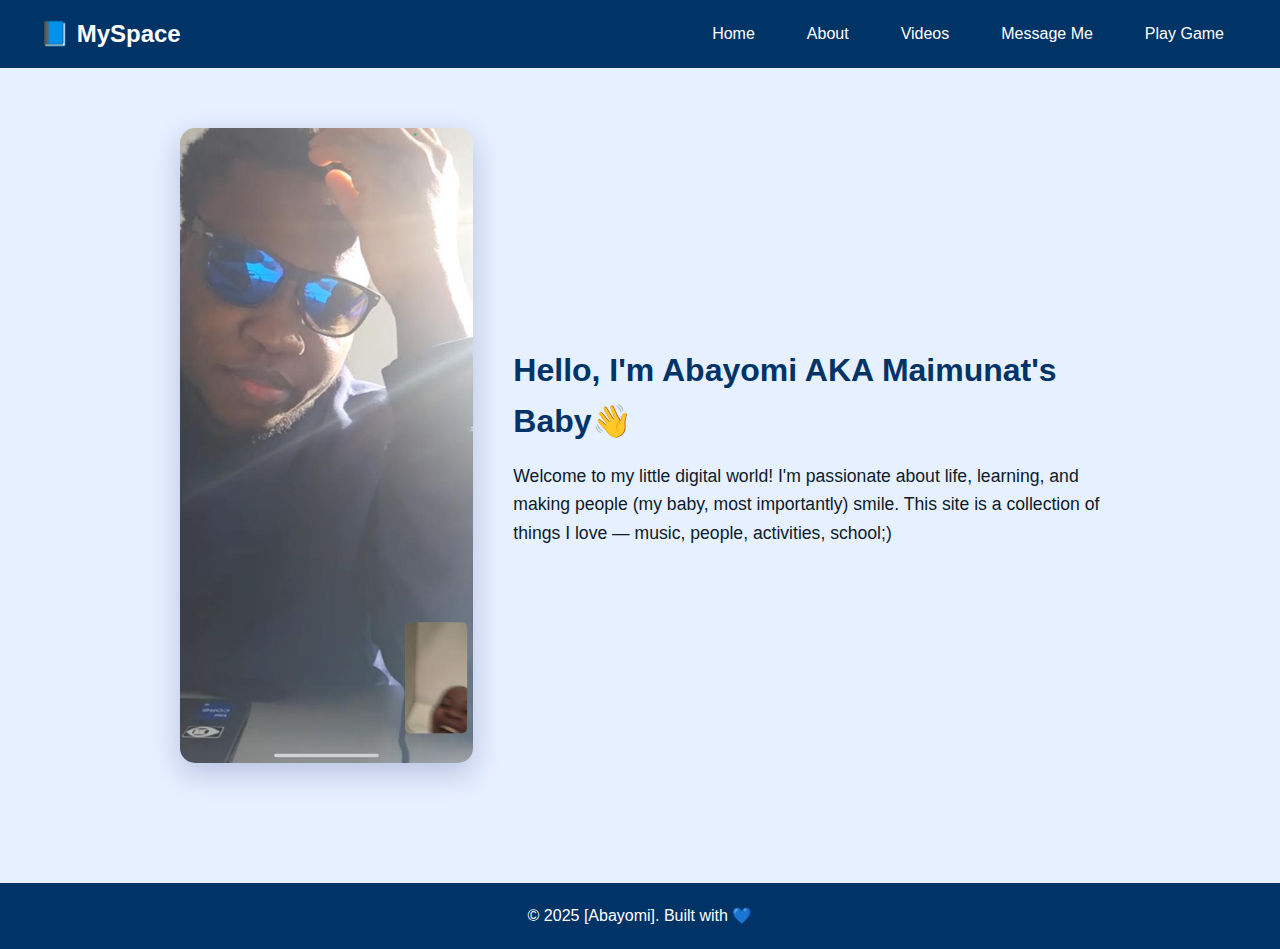
<file: MY SPACE/MYSPACE.HTML/index.html>
<!DOCTYPE html>
<html lang="en">
<head>
    <meta charset="UTF-8">
    <meta name="viewport" content="width=device-width, initial-scale=1.0">
    <title>Ayanfe</title>
    <link rel="stylesheet" href="../Myspace.css/index.css">
    <link rel="stylesheet" href="../MYSPACE.HTML/home.html">
    <link rel="stylesheet" href="../MYSPACE.HTML/video.html">
  </head>
    
  <body>
    
    <!-- Navigation -->
    <nav class="top-nav">
    <div class="nav-brand">📘 MySpace</div>
    <div class="menu-toggle">&#9776;</div>
    <ul class="nav-links">
      <li><a href="../MYSPACE.HTML/home.html" class="nav-button">Home</a></li>
      <li><a href="../MYSPACE.HTML/about.html" class="nav-button">About</a></li>
      <li><a href="../MYSPACE.HTML/video.html" class="nav-button">Videos</a></li>
      <li><a href="../MYSPACE.HTML/message_me.html" class="nav-button">Message Me</a></li>
      <li><a href="../MYSPACE.HTML/play_game.html" class="nav-button">Play Game</a></li>
    </ul>
  </nav>
  </body>
  <!-- About Section -->
  <main class="about-container">
    <div class="about-img" id="profilePic">
      <img src="../WhatsApp Image 2025-05-15 at 22.24.48_8db5b997.jpg" alt="Photo of You">
    </div>
    <div class="about-text">
      <h2>Hello, I'm Abayomi AKA Maimunat's Baby👋</h2>
      <p>
        Welcome to my little digital world! I'm passionate about life, learning, and making people (my baby, most importantly) smile.
        This site is a collection of things I love — music, people, activities, school;)
      </p>
    </div>
    <script src="../Myspace.js/index.js"></script>
    <script src="../Myspace.js/home.js"></script>
    <script src="../Myspace.js/playgame.JS"></script>
    <script src="../Myspace.js/video.js"></script>
    
  </main>
  
  <!-- Footer -->
  <footer>
      <p>&copy; 2025 [Abayomi]. Built with 💙</p>
    </footer>
</file>
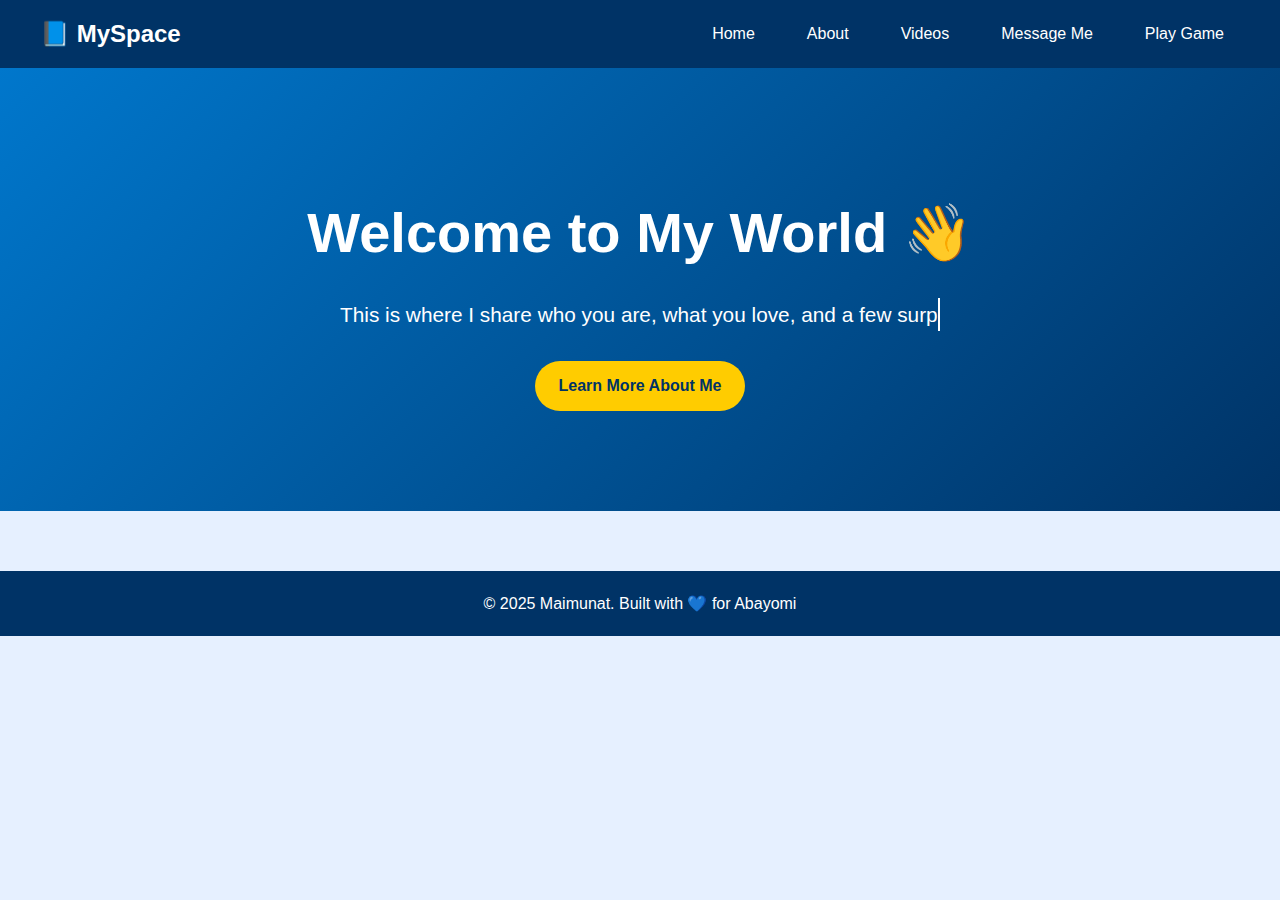
<file: MY SPACE/MYSPACE.HTML/home.html>
<!DOCTYPE html>
<html lang="en">
<head>
  <meta charset="UTF-8" />
  <meta name="viewport" content="width=device-width, initial-scale=1.0"/>
  <title>My Personal Space</title>
  <link rel="stylesheet" href="../Myspace.css/home.css" />
  <script src="../Myspace.js/home.js">

  </script>
</head>
<body>

  <!-- Navigation -->
  <nav class="top-nav">
    <div class="nav-brand">📘 MySpace</div>
    <div class="menu-toggle">&#9776;</div>
    <ul class="nav-links">
      <li><a href="index.html" class="nav-button">Home</a></li>
      <li><a href="about.html" class="nav-button">About</a></li>
      <li><a href="videos.html" class="nav-button">Videos</a></li>
      <li><a href="contact.html" class="nav-button">Message Me</a></li>
      <li><a href="game.html" class="nav-button">Play Game</a></li>
    </ul>
  </nav>

  <!-- Geometric Background Shapes -->
  <div class="shapes">
    <div class="shape triangle"></div>
    <div class="shape circle"></div>
    <div class="shape hexagon"></div>
  </div>

  <!-- Hero Section -->
  <section class="hero">
    <h1>Welcome to My World 👋</h1>
    <p class="typewriter">This is where I share who you are, what you love, and a few surprises!</p>
    <a href="../MYSPACE.HTML/about.html" class="btn">Learn More About Me</a>
  </section>

</body>
</html>

  <!-- Footer -->
  <footer>
    <p>&copy; 2025 Maimunat. Built with 💙 for Abayomi</p>
  </footer>


</body>
</html>
</file>
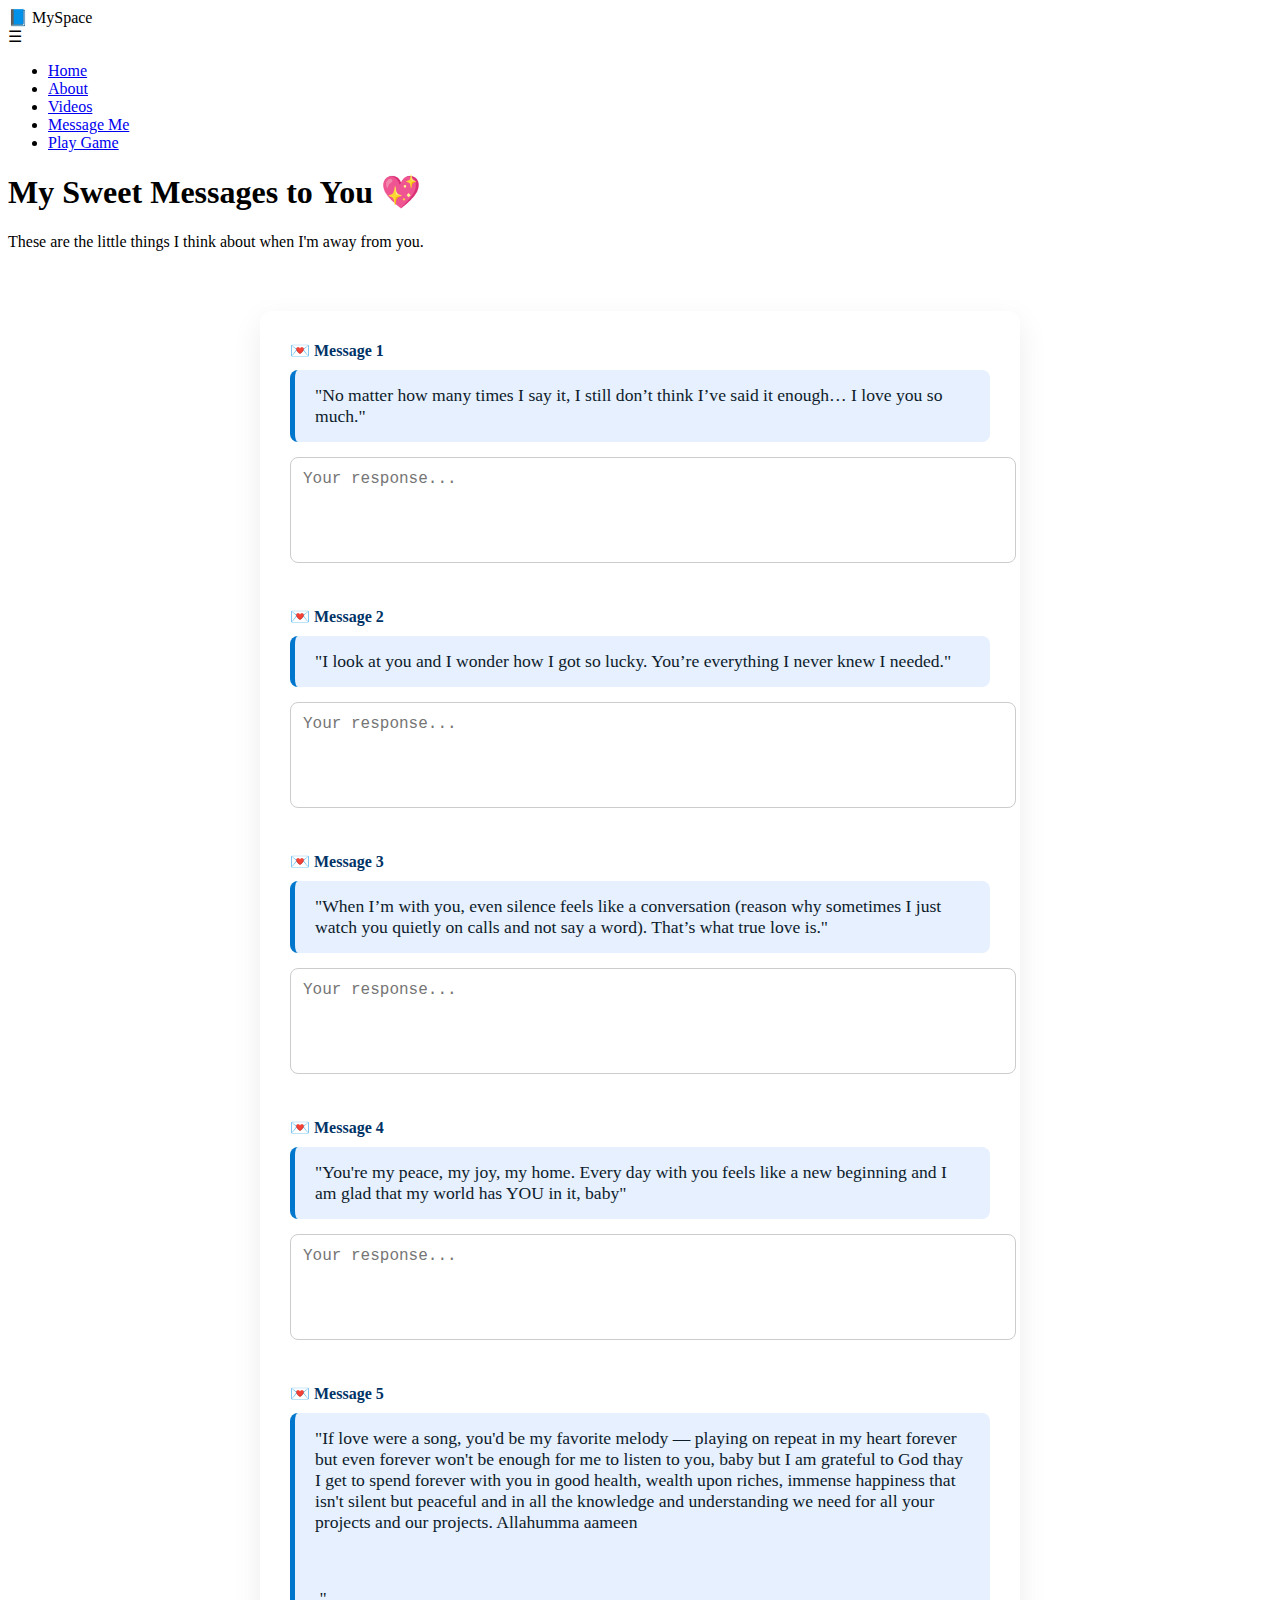
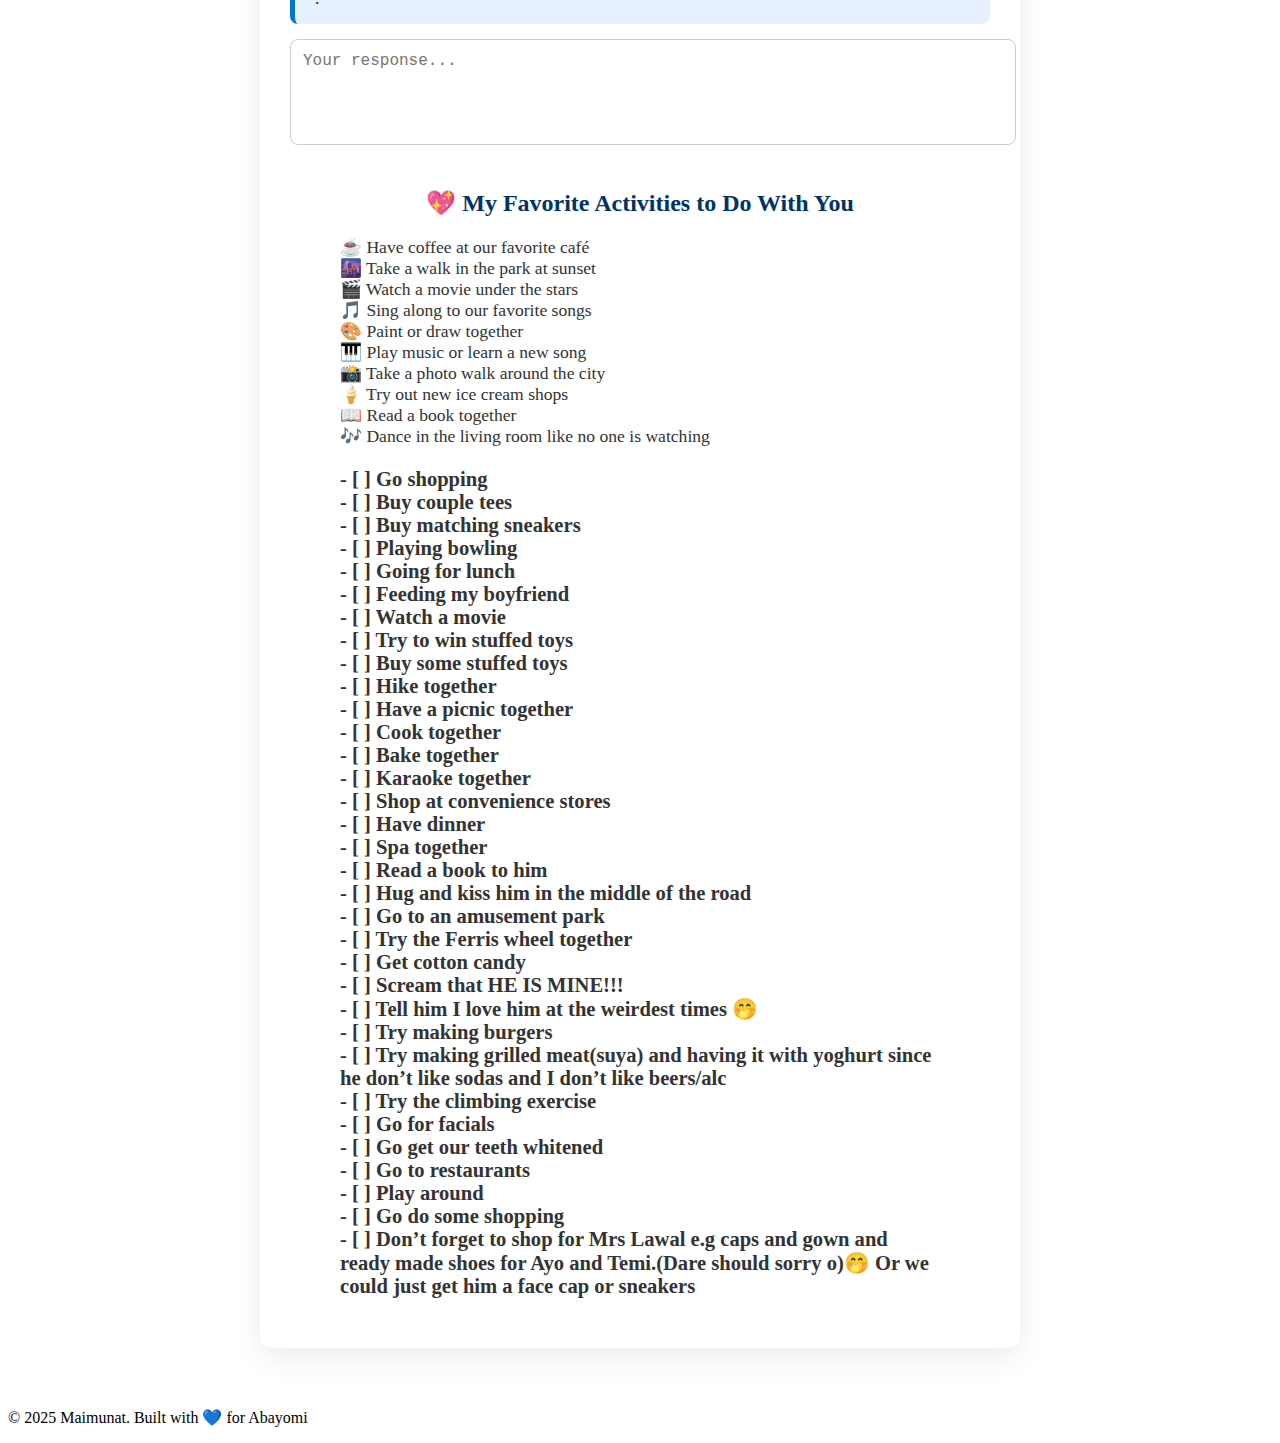
<file: MY SPACE/MYSPACE.HTML/message_me.html>
<!DOCTYPE html>
<html lang="en">
<head>
  <meta charset="UTF-8" />
  <meta name="viewport" content="width=device-width, initial-scale=1.0"/>
  <title>Message Me</title>
  <link rel="stylesheet" href="../Myspace.css/message_me.css" />
<body>

  <!-- Navigation -->
  <nav class="top-nav">
    <div class="nav-brand">📘 MySpace</div>
    <div class="menu-toggle">&#9776;</div>
    <ul class="nav-links">
      <li><a href="../index.html" class="nav-button">Home</a></li>
      <li><a href="../about.html" class="nav-button">About</a></li>
      <li><a href="../video.html" class="nav-button">Videos</a></li>
      <li><a href="#" class="nav-button active">Message Me</a></li>
      <li><a href="../play_game.html" class="nav-button">Play Game</a></li>
    </ul>
  </nav>

  <!-- Hero Section -->
  <section class="hero">
    <h1>My Sweet Messages to You 💖</h1>
    <p>These are the little things I think about when I'm away from you.</p>
  </section>

  <!-- Messages Section -->
  <main class="messages-container">
    
    <!-- Message 1 -->
    <div class="message-box">
      <span class="message-title">💌 Message 1</span>
      <div class="message-text">
        "No matter how many times I say it, I still don’t think I’ve said it enough… I love you so much."
      </div>
      <div class="message-response">
        <textarea placeholder="Your response..."></textarea>
      </div>
    </div>

    <!-- Message 2 -->
    <div class="message-box">
      <span class="message-title">💌 Message 2</span>
      <div class="message-text">
        "I look at you and I wonder how I got so lucky. You’re everything I never knew I needed."
      </div>
      <div class="message-response">
        <textarea placeholder="Your response..."></textarea>
      </div>
    </div>

    <!-- Message 3 -->
    <div class="message-box">
      <span class="message-title">💌 Message 3</span>
      <div class="message-text">
        "When I’m with you, even silence feels like a conversation (reason why sometimes I just watch you quietly on calls and not say a word). That’s what true love is."
      </div>
      <div class="message-response">
        <textarea placeholder="Your response..."></textarea>
      </div>
    </div>

    <!-- Message 4 -->
    <div class="message-box">
      <span class="message-title">💌 Message 4</span>
      <div class="message-text">
        "You're my peace, my joy, my home. Every day with you feels like a new beginning and I am glad that my world has YOU in it, baby"
      </div>
      <div class="message-response">
        <textarea placeholder="Your response..."></textarea>
      </div>
    </div>

    <!-- Message 5 -->
    <div class="message-box">
      <span class="message-title">💌 Message 5</span>
      <div class="message-text">
        "If love were a song, you'd be my favorite melody — playing on repeat in my heart forever but even forever won't be enough for me to listen to you, baby but I am grateful to God thay I get to spend forever with you in good health, wealth upon riches, immense happiness that isn't silent but peaceful and in all the knowledge and understanding we need for all your projects and our projects. Allahumma aameen <pre>
        </pre>."
      </div>
      <div class="message-response">
        <textarea placeholder="Your response..."></textarea>
      </div>
    </div>

    <!-- Favorite Activities Section -->
<div class="activities-container">
  <h2 style="color: #003366; text-align: center; margin-bottom: 20px;">💖 My Favorite Activities to Do With You</h2>
  <ul style="list-style: none; padding-left: 0; max-width: 600px; margin: auto; font-size: 1.1rem; color: #333;">
    <li>☕️ Have coffee at our favorite café</li>
    <li>🌆 Take a walk in the park at sunset</li>
    <li>🎬 Watch a movie under the stars</li>
    <li>🎵 Sing along to our favorite songs</li>
    <li>🎨 Paint or draw together</li>
    <li>🎹 Play music or learn a new song</li>
    <li>📸 Take a photo walk around the city</li>
    <li>🍦 Try out new ice cream shops</li>
    <li>📖 Read a book together</li>
    <li>🎶 Dance in the living room like no one is watching</li>
   <h3 Things I want to do with him🥹🥂 </h3>
<li>- [ ] Go shopping</li>
<li>- [ ] Buy couple tees</li>
<li>- [ ] Buy matching sneakers</li>
<li>- [ ] Playing bowling</li>
<li>- [ ] Going for lunch </li>
<li>- [ ] Feeding my boyfriend </li>
<li>- [ ] Watch a movie</li>
<li>- [ ] Try to win stuffed toys</li>
<li>- [ ] Buy some stuffed toys</li>
<li>- [ ] Hike together</li>
<li>- [ ] Have a picnic together</li>
<li>- [ ] Cook together</li>
<li>- [ ] Bake together</li>
<li>- [ ] Karaoke together</li>
<li>- [ ] Shop at convenience stores</li> 
<li>- [ ] Have dinner</li>
<li>- [ ] Spa together</li>
<li>- [ ] Read a book to him</li>
<li>- [ ] Hug and kiss him in the middle of the road</li>
<li>- [ ] Go to an amusement park</li>
<li>- [ ] Try the Ferris wheel together</li>
<li>- [ ] Get cotton candy </li>
<li>- [ ] Scream that HE IS MINE!!!</li>
<li>- [ ] Tell him I love him at the weirdest times 🤭</li>
<li>- [ ] Try making burgers</li>
<li>- [ ] Try making grilled meat(suya) and having it with yoghurt since he don’t like sodas and I don’t like beers/alc</li>
<li>- [ ] Try the climbing exercise </li>
<li>- [ ] Go for facials</li>
<li>- [ ] Go get our teeth whitened</li> 
<li>- [ ] Go to restaurants </li>
<li>- [ ] Play around</li>
<li>- [ ] Go do some shopping</li>
<li>- [ ] Don’t forget to shop for Mrs Lawal e.g caps and gown and ready made shoes for Ayo and Temi.(Dare should sorry o)🤭 Or we could just get him a face cap or sneakers</li>

  </ul>
</div>
  </main>

  <!-- Footer -->
  <footer>
    <p>&copy; 2025 Maimunat. Built with 💙 for Abayomi</p>
  </footer>

  <!-- Scripts -->
  <!-- <script src=""></script> -->

</body>
</html>
</file>
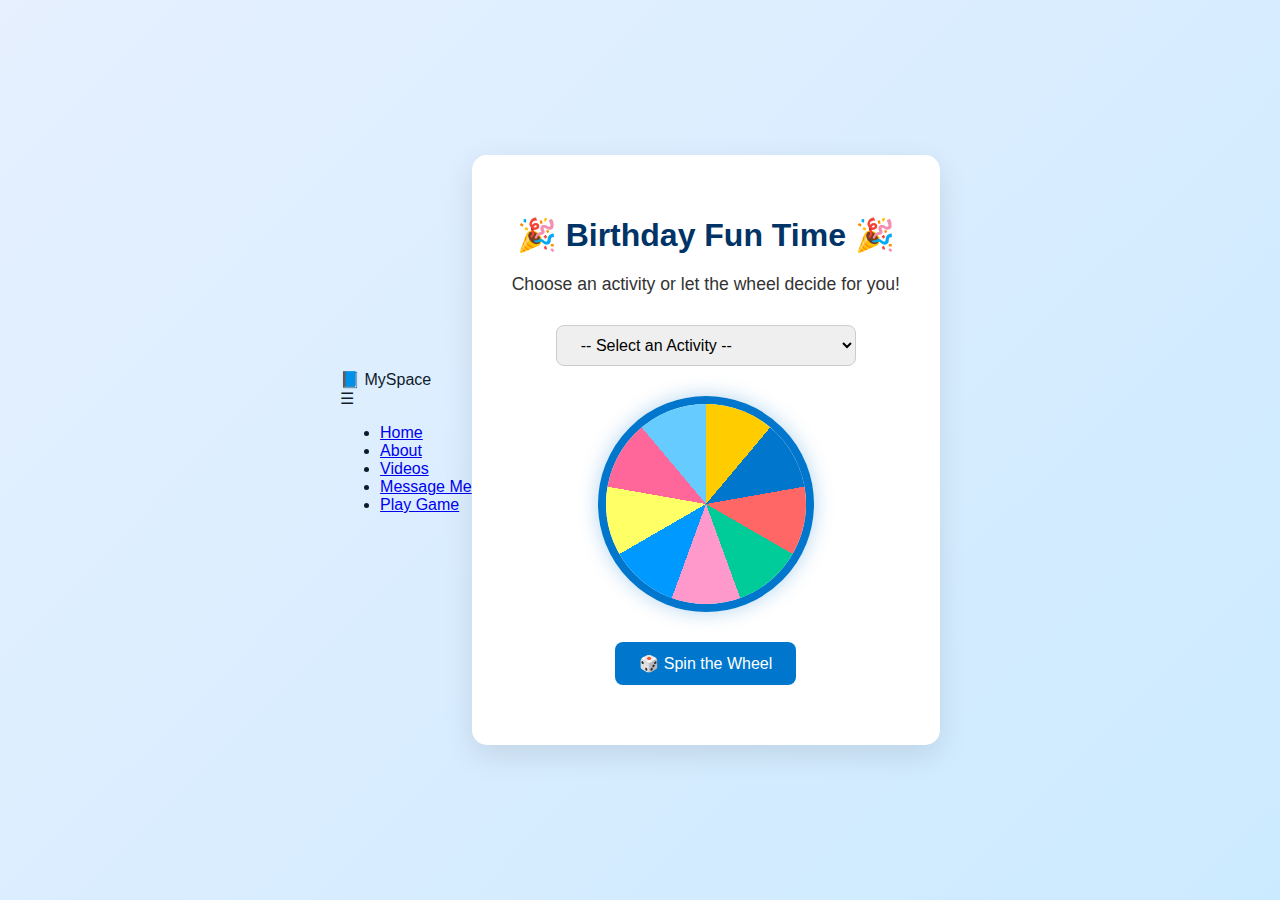
<file: MY SPACE/MYSPACE.HTML/play_game.html>
<!DOCTYPE html>
<html lang="en">
<head>
    <meta charset="UTF-8" />
    <meta name="viewport" content="width=device-width, initial-scale=1.0"/>
    <title>Play Game</title>
    <link rel="stylesheet" href="../Myspace.css/play_game.css" />
    <script src="../Myspace.js/playgame.JS"></script>
  
</head>
<body>

  <!-- Navigation -->
  <nav class="top-nav">
    <div class="nav-brand">📘 MySpace</div>
    <div class="menu-toggle">&#9776;</div>
    <ul class="nav-links">
      <li><a href="../index.html" class="nav-button">Home</a></li>
      <li><a href="../about.html" class="nav-button">About</a></li>
      <li><a href="../videos.html" class="nav-button">Videos</a></li>
      <li><a href="../contact.html" class="nav-button">Message Me</a></li>
      <li><a href="#" class="nav-button active">Play Game</a></li>
    </ul>
  </nav>

  <!-- Game Section -->
  <main class="game-container">
    <h1>🎉 Birthday Fun Time 🎉</h1>
    <p>Choose an activity or let the wheel decide for you!</p>

    <select id="activitySelect">
      <option value="">-- Select an Activity --</option>
      <option value="Watch a movie">🎬 Watch a movie</option>
      <option value="Play a game">🕹️ Play a game</option>
      <option value="Write a letter">💌 Write a letter</option>
      <option value="Take a walk">🚶 Take a walk</option>
      <option value="Listen to music">🎧 Listen to music</option>
      <option value="Cook together">🍳 Cook together</option>
      <option value="Play music">🎵 Play music</option>
      <option value="Read a book">📖 Read a book</option>
      <option value="Have a picnic">🧺 Have a picnic</option>
    </select>

    <div class="wheel-container">
      <div class="wheel" id="wheel"></div>
      <div class="pointer"></div>
    </div>

    <button onclick="spinWheel()"> 🎲 Spin the Wheel</button>

    <div class="result" id="result"></div>
  </main>


</body>
</html>
</file>
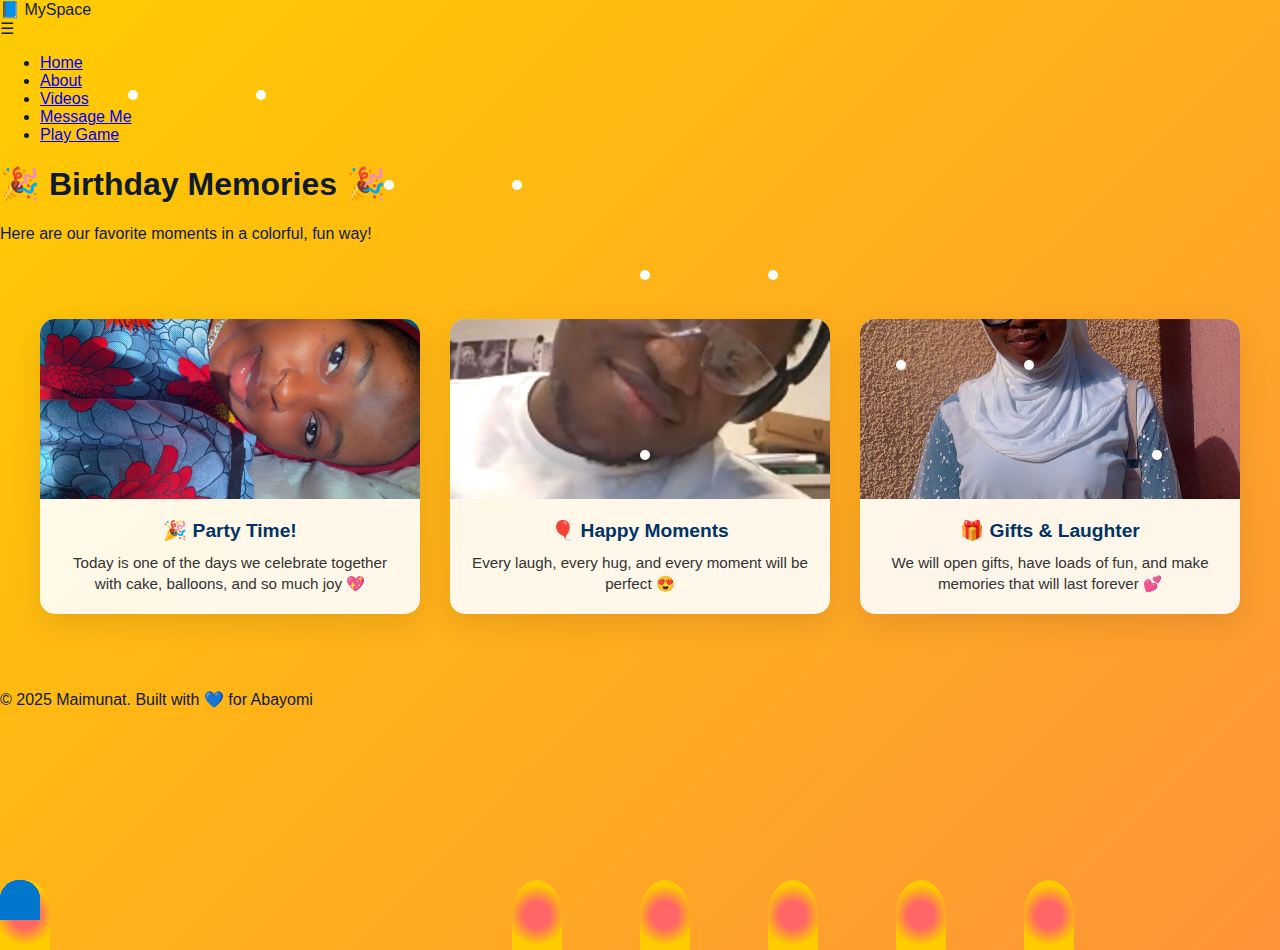
<file: MY SPACE/MYSPACE.HTML/video.html>
<!DOCTYPE html>
<html lang="en">
<head>
  <meta charset="UTF-8" />
  <meta name="viewport" content="width=device-width, initial-scale=1.0"/>
  <title>Videos</title>
  <link rel="stylesheet" href="../Myspace.css/video.css" />
  
</head>
<body>
  <!-- Navigation -->
  <nav class="top-nav">
    <div class="nav-brand">📘 MySpace</div>
    <div class="menu-toggle">&#9776;</div>
    <ul class="nav-links">
      <li><a href="../index.html" class="nav-button">Home</a></li>
      <li><a href="../about.html" class="nav-button">About</a></li>
      <li><a href="#" class="nav-button active">Videos</a></li>
      <li><a href="../contact.html" class="nav-button">Message Me</a></li>
      <li><a href="../game.html" class="nav-button">Play Game</a></li>
    </ul>
  </nav>
  
  <!-- Hero Section -->
  <section class="hero">
    <h1>🎉 Birthday Memories 🎉</h1>
    <p>Here are our favorite moments in a colorful, fun way!</p>
  </section>
  
  <!-- Video Gallery -->
  <main class="videos-container">
    
    <!-- Video Card 1 -->
    <div class="video-card">
      <div class="video-thumbnail">
        <img src="../WhatsApp Image 2025-05-15 at 23.45.55_a94a2167.jpg" alt="Birthday Photo 1" />
        <div class="overlay"><i class="fas fa-play"></i></div>
      </div>
      <div class="video-info">
        <div class="video-title">🎉 Party Time!</div>
        <div class="video-desc">Today is one of the days we celebrate together with cake, balloons, and so much joy 💖</div>
      </div>
    </div>

    <!-- Video Card 2 -->
    <div class="video-card">
      <div class="video-thumbnail">
        <img src="../WhatsApp Image 2025-05-15 at 23.45.56_a0fd2e05.jpg" alt="Birthday Photo 2" />
        <div class="overlay"><i class="fas fa-play"></i></div>
      </div>
      <div class="video-info">
        <div class="video-title">🎈 Happy Moments</div>
        <div class="video-desc">Every laugh, every hug, and every moment will be perfect 😍</div>
      </div>
    </div>

    <!-- Video Card 3 -->
    <div class="video-card">
      <div class="video-thumbnail">
        <img src="../WhatsApp Image 2025-05-15 at 23.45.57_f08d254b.jpg" alt="Birthday Photo 3" />
        <div class="overlay"><i class="fas fa-play"></i></div>
      </div>
      <div class="video-info">
        <div class="video-title">🎁 Gifts & Laughter</div>
        <div class="video-desc">We will open gifts, have loads of fun, and make memories that will last forever 💕</div>
      </div>
    </div>
    
  </main>
  
  <!-- Balloons -->
  <div class="balloon"></div>
  <div class="balloon"></div>
  <div class="balloon"></div>
  <div class="balloon"></div>
  <div class="balloon"></div>
  <div class="balloon"></div>
  <div class="balloon"></div>
  <div class="balloon"></div>
  
  <!-- Birthday Hats -->
  <div class="hat"></div>
  <div class="hat"></div>
  <div class="hat"></div>
  <div class="hat"></div>
  <div class="hat"></div>
  <div class="hat"></div>
  <div class="hat"></div>
  <div class="hat"></div>

  <!-- Fireworks -->
  <div class="firework" style="top: 10%; left: 20%;"></div>
  <div class="firework" style="top: 20%; left: 40%;"></div>
  <div class="firework" style="top: 30%; left: 60%;"></div>
  <div class="firework" style="top: 40%; left: 80%;"></div>
  <div class="firework" style="top: 50%; left: 50%;"></div>
  
  <!-- Sparkles -->
  <div class="sparkle" style="top: 10%; left: 10%;"></div>
  <div class="sparkle" style="top: 20%; left: 30%;"></div>
  <div class="sparkle" style="top: 30%; left: 50%;"></div>
  <div class="sparkle" style="top: 40%; left: 70%;"></div>
  <div class="sparkle" style="top: 50%; left: 90%;"></div>
  
  <!-- Footer -->
  <footer>
    <p>&copy; 2025 Maimunat. Built with 💙 for Abayomi</p>
  </footer>
  
  <script src="../Myspace.js/video.js"></script>

</body>
</html>
</file>
<file: MY SPACE/Myspace.css/message_me.css>
.messages-container {
      max-width: 700px;
      margin: 60px auto;
      padding: 30px;
      background: white;
      border-radius: 12px;
      box-shadow: 0 10px 30px rgba(0, 0, 0, 0.08);
    }

    .message-box {
      margin-bottom: 40px;
    }

    .message-text {
      background: #e6f0ff;
      border-left: 5px solid #0077cc;
      padding: 15px 20px;
      border-radius: 8px;
      font-size: 1.1rem;
      color: #0d1b2a;
      position: relative;
    }

    .message-response {
      margin-top: 15px;
    }

    .message-response textarea {
      width: 100%;
      height: 80px;
      padding: 12px;
      border-radius: 8px;
      border: 1px solid #ccc;
      resize: none;
      font-size: 1rem;
      transition: border-color 0.3s ease;
    }

    .message-response textarea:focus {
      border-color: #0077cc;
      outline: none;
      box-shadow: 0 0 5px rgba(0, 119, 204, 0.2);
    }

    .message-title {
      font-weight: bold;
      color: #003366;
      margin-bottom: 10px;
      display: block;
    }
</file>
<file: MY SPACE/Myspace.css/play_game.css>
body {
      background: linear-gradient(135deg, #e6f0ff, #cceaff);
      font-family: 'Segoe UI', sans-serif;
      color: #0d1b2a;
      display: flex;
      justify-content: center;
      align-items: center;
      min-height: 100vh;
      margin: 0;
    }

    .game-container {
      text-align: center;
      padding: 40px;
      max-width: 600px;
      background: white;
      border-radius: 15px;
      box-shadow: 0 10px 30px rgba(0, 0, 0, 0.1);
    }

    h1 {
      color: #003366;
      margin-bottom: 20px;
    }

    p {
      font-size: 1.1rem;
      margin-bottom: 30px;
      color: #333;
    }

    select {
      padding: 10px 20px;
      font-size: 1rem;
      border-radius: 8px;
      border: 1px solid #ccc;
      margin-bottom: 30px;
      width: 100%;
      max-width: 300px;
    }

    .wheel-container {
      position: relative;
      width: 200px;
      height: 200px;
      margin: 0 auto 30px;
      border-radius: 50%;
      overflow: hidden;
      border: 8px solid #0077cc;
      box-shadow: 0 0 20px rgba(0, 119, 204, 0.3);
    }

    .wheel {
      width: 100%;
      height: 100%;
      background: conic-gradient(
        #ffcc00 0% 11.11%,
        #0077cc 11.11% 22.22%,
        #ff6666 22.22% 33.33%,
        #00cc99 33.33% 44.44%,
        #ff99cc 44.44% 55.55%,
        #0099ff 55.55% 66.66%,
        #ffff66 66.66% 77.77%,
        #ff6699 77.77% 88.88%,
        #66ccff 88.88% 100%
      );
      transition: transform 3s ease-out;
      transform-origin: center;
    }

    .pointer {
      position: absolute;
      top: -20px;
      left: 50%;
      transform: translateX(-50%);
      width: 0;
      height: 0;
      border-left: 10px solid transparent;
      border-right: 10px solid transparent;
      border-bottom: 20px solid #003366;
    }

    button {
      padding: 12px 24px;
      font-size: 1rem;
      background: #0077cc;
      color: white;
      border: none;
      border-radius: 8px;
      cursor: pointer;
      transition: background 0.3s ease;
    }

    button:hover {
      background: #005fa3;
    }

    .result {
      margin-top: 20px;
      font-size: 1.2rem;
      font-weight: bold;
      color: #0077cc;
    }
</file>
<file: MY SPACE/Myspace.css/video.css>
body {
      margin: 0;
      font-family: 'Segoe UI', sans-serif;
      background: linear-gradient(135deg, #ffcc00, #ff6666, #66ccff);
      background-size: 400% 400%;
      animation: gradientBG 20s ease infinite;
      color: #0d1b2a;
      overflow: hidden;
    }

    @keyframes gradientBG {
      0% { background-position: 0% 50%; }
      50% { background-position: 100% 50%; }
      100% { background-position: 0% 50%; }
    }

    .videos-container {
      display: grid;
      grid-template-columns: repeat(auto-fit, minmax(280px, 1fr));
      gap: 30px;
      padding: 60px 40px;
      max-width: 1200px;
      margin: auto;
    }

    .video-card {
      background: rgba(255, 255, 255, 0.9);
      border-radius: 15px;
      overflow: hidden;
      box-shadow: 0 10px 30px rgba(0, 0, 0, 0.1);
      transition: transform 0.3s ease, box-shadow 0.3s ease;
      position: relative;
      cursor: pointer;
    }

    .video-card:hover {
      transform: scale(1.03);
      box-shadow: 0 15px 40px rgba(0, 0, 0, 0.15);
    }

    .video-thumbnail {
      width: 100%;
      height: 180px;
      background: #f0f0f0;
      display: flex;
      align-items: center;
      justify-content: center;
      overflow: hidden;
      position: relative;
    }

    .video-thumbnail img {
      width: 100%;
      height: 100%;
      object-fit: cover;
      transition: transform 0.5s ease;
    }

    .video-thumbnail:hover img {
      transform: scale(1.1);
    }

    .video-info {
      padding: 20px;
      text-align: center;
    }

    .video-title {
      font-size: 1.2rem;
      color: #003366;
      margin-bottom: 10px;
      font-weight: bold;
    }

    .video-desc {
      font-size: 0.95rem;
      color: #333;
      line-height: 1.4;
    }

    .overlay {
      position: absolute;
      top: 0;
      left: 0;
      width: 100%;
      height: 100%;
      background: rgba(255, 255, 255, 0.7);
      opacity: 0;
      transition: opacity 0.3s ease;
      display: flex;
      align-items: center;
      justify-content: center;
      z-index: 2;
    }

    .video-card:hover .overlay {
      opacity: 1;
    }

    .overlay i {
      font-size: 2rem;
      color: #0077cc;
    }

    /* Balloons */
    .balloon {
      position: absolute;
      width: 50px;
      height: 70px;
      background: radial-gradient(circle, #ff6666 30%, #ffcc00 70%);
      border-radius: 50% 50% 0 0 / 50% 50% 0 0;
      bottom: -50px;
      animation: floatUp 8s linear infinite;
      pointer-events: none;
    }

    .balloon:nth-child(1) { left: 10%; animation-delay: 0s; }
    .balloon:nth-child(2) { left: 20%; animation-delay: 1s; }
    .balloon:nth-child(3) { left: 30%; animation-delay: 2s; }
    .balloon:nth-child(4) { left: 40%; animation-delay: 3s; }
    .balloon:nth-child(5) { left: 50%; animation-delay: 4s; }
    .balloon:nth-child(6) { left: 60%; animation-delay: 5s; }
    .balloon:nth-child(7) { left: 70%; animation-delay: 6s; }
    .balloon:nth-child(8) { left: 80%; animation-delay: 7s; }

    @keyframes floatUp {
      0% { transform: translateY(100vh) rotate(0deg); }
      100% { transform: translateY(-100vh) rotate(360deg); }
    }

    /* Birthday Hats */
    .hat {
      position: absolute;
      width: 40px;
      height: 40px;
      background: #0077cc;
      border-radius: 50% 50% 0 0 / 50% 50% 0 0;
      bottom: -20px;
      animation: floatHat 10s linear infinite;
      pointer-events: none;
    }

    .hat:nth-child(1) { left: 10%; animation-delay: 0s; }
    .hat:nth-child(2) { left: 20%; animation-delay: 1s; }
    .hat:nth-child(3) { left: 30%; animation-delay: 2s; }
    .hat:nth-child(4) { left: 40%; animation-delay: 3s; }
    .hat:nth-child(5) { left: 50%; animation-delay: 4s; }
    .hat:nth-child(6) { left: 60%; animation-delay: 5s; }
    .hat:nth-child(7) { left: 70%; animation-delay: 6s; }
    .hat:nth-child(8) { left: 80%; animation-delay: 7s; }

    @keyframes floatHat {
      0% { transform: translateY(100vh) rotate(0deg); }
      100% { transform: translateY(-100vh) rotate(360deg); }
    }

    /* Fireworks */
    .firework {
      position: absolute;
      width: 10px;
      height: 10px;
      background: white;
      border-radius: 50%;
      animation: explode 1s ease-out forwards;
      pointer-events: none;
    }

    @keyframes explode {
      0% {
        transform: scale(1) rotate(0deg);
        opacity: 1;
      }
      100% {
        transform: scale(10) rotate(360deg);
        opacity: 0;
      }
    }

    /* Sparkles */
    .sparkle {
      position: absolute;
      width: 10px;
      height: 10px;
      background: white;
      border-radius: 50%;
      animation: sparkle 1s infinite ease-out;
      pointer-events: none;
    }

    @keyframes sparkle {
      0% {
        opacity: 1;
        transform: scale(1);
      }
      100% {
        opacity: 0;
        transform: scale(3);
      }
    }

    /* Responsive */
    @media (max-width: 600px) {
      .video-title {
        font-size: 1rem;
      }
    }
</file>
<file: MY SPACE/Myspace.css/index.css>
/* General Reset */
* {
  margin: 0;
  padding: 0;
  box-sizing: border-box;
  scroll-behavior: smooth;
}

body {
  font-family: 'Segoe UI', sans-serif;
  background-color: #e6f0ff;
  color: #0d1b2a;
  line-height: 1.6;
}

/* Top Navigation */
.top-nav {
  display: flex;
  justify-content: space-between;
  align-items: center;
  background: #003366;
  padding: 15px 40px;
  position: sticky;
  top: 0;
  z-index: 1000;
}

.nav-brand {
  color: white;
  font-size: 1.5rem;
  font-weight: bold;
}

.menu-toggle {
  display: none;
  color: white;
  font-size: 1.5rem;
  cursor: pointer;
}

.nav-links {
  list-style: none;
  display: flex;
  gap: 20px;
}

.nav-button {
  text-decoration: none;
  color: white;
  padding: 10px 16px;
  border-radius: 20px;
  transition: background 0.3s ease, transform 0.2s ease;
  font-weight: 500;
}

.nav-button:hover {
  background: #0077cc;
  transform: translateY(-2px);
}

/* Hero Section */
.hero {
  background: linear-gradient(135deg, #0077cc, #003366);
  color: white;
  text-align: center;
  padding: 100px 20px 80px;
}

.hero h1 {
  font-size: 3rem;
  margin-bottom: 20px;
}

.hero p {
  font-size: 1.2rem;
  max-width: 600px;
  margin: auto;
}

.btn {
  display: inline-block;
  margin-top: 30px;
  padding: 12px 24px;
  background-color: #ffcc00;
  color: #003366;
  text-decoration: none;
  font-weight: bold;
  border-radius: 30px;
  transition: background-color 0.3s ease, transform 0.2s ease;
}

.btn:hover {
  background-color: #ffdd33;
  transform: scale(1.05);
}

/* About Section */
.about-container {
  display: grid;
  grid-template-columns: 1fr 2fr;
  gap: 40px;
  align-items: center;
  padding: 60px 40px;
  max-width: 1000px;
  margin: auto;
}

.about-img {
  border-radius: 15px;
  overflow: hidden;
  box-shadow: 0 10px 30px rgba(0, 0, 100, 0.2);
  transition: transform 0.5s ease-in-out;
  cursor: pointer;
}

.about-img img {
  width: 100%;
  height: auto;
  display: block;
}

.spiral {
  animation: spiralZoom 1s ease-in-out;
}

@keyframes spiralZoom {
  0% {
    transform: scale(1) rotate(0deg);
  }
  25% {
    transform: scale(1.2) rotate(90deg);
  }
  50% {
    transform: scale(1.1) rotate(180deg);
  }
  75% {
    transform: scale(1.2) rotate(270deg);
  }
  100% {
    transform: scale(1) rotate(360deg);
  }
}

.about-text h2 {
  font-size: 2rem;
  color: #003366;
  margin-bottom: 15px;
}

.about-text p {
  line-height: 1.6;
  font-size: 1.1rem;
}

/* Footer */
footer {
  background: #003366;
  color: white;
  text-align: center;
  padding: 20px;
  margin-top: 60px;
}

/* Responsive Nav */
@media (max-width: 768px) {
  .menu-toggle {
    display: block;
  }

  .nav-links {
    flex-direction: column;
    background: #003366;
    position: absolute;
    top: 60px;
    right: 0;
    width: 200px;
    display: none;
    padding: 10px;
    border-radius: 0 0 0 10px;
  }

  .nav-links.active {
    display: flex;
  }

  .about-container {
    grid-template-columns: 1fr;
    text-align: center;
    padding: 40px 20px;
  }

  .about-img {
    margin: auto;
  }
}
</file>
<file: MY SPACE/Myspace.css/home.css>
/* General Reset */
* {
  margin: 0;
  padding: 0;
  box-sizing: border-box;
  scroll-behavior: smooth;
}

body {
  font-family: 'Segoe UI', sans-serif;
  background-color: #e6f0ff;
  color: #0d1b2a;
  line-height: 1.6;
  position: relative;
  overflow-x: hidden;
}

/* Top Navigation */
.top-nav {
  display: flex;
  justify-content: space-between;
  align-items: center;
  background: #003366;
  padding: 15px 40px;
  position: sticky;
  top: 0;
  z-index: 1000;
}

.nav-brand {
  color: white;
  font-size: 1.5rem;
  font-weight: bold;
}

.menu-toggle {
  display: none;
  color: white;
  font-size: 1.5rem;
  cursor: pointer;
}

.nav-links {
  list-style: none;
  display: flex;
  gap: 20px;
}

.nav-button {
  text-decoration: none;
  color: white;
  padding: 10px 16px;
  border-radius: 20px;
  transition: background 0.3s ease, transform 0.2s ease;
  font-weight: 500;
}

.nav-button:hover {
  background: #0077cc;
  transform: translateY(-2px);
}

/* Hero Section */
.hero {
  background: linear-gradient(135deg, #0077cc, #003366);
  color: white;
  text-align: center;
  padding: 120px 20px 100px;
  position: relative;
  z-index: 2;
}

.hero h1 {
  font-size: 3.5rem;
  margin-bottom: 20px;
  animation: fadeInDown 1s ease-in-out;
}

.typewriter {
  font-size: 1.3rem;
  max-width: 600px;
  margin: auto;
  border-right: 2px solid white;
  white-space: nowrap;
  overflow: hidden;
  animation: typing 3s steps(40, end), blink-caret 0.75s step-end infinite;
}

.btn {
  display: inline-block;
  margin-top: 30px;
  padding: 12px 24px;
  background-color: #ffcc00;
  color: #003366;
  text-decoration: none;
  font-weight: bold;
  border-radius: 30px;
  transition: background-color 0.3s ease, transform 0.2s ease;
}

.btn:hover {
  background-color: #ffdd33;
  transform: scale(1.05);
}

/* Geometric Background Shapes */
.shapes {
  position: absolute;
  top: 0;
  left: 0;
  width: 100%;
  height: 100%;
  overflow: hidden;
  z-index: 1;
}

.shape {
  position: absolute;
  opacity: 0.1;
}

.triangle {
  width: 0;
  height: 0;
  border-left: 100px solid transparent;
  border-right: 100px solid transparent;
  border-bottom: 173px solid #0077cc;
  top: 20%;
  left: 10%;
  animation: floatShape 10s infinite ease-in-out;
}

.circle {
  width: 120px;
  height: 120px;
  background: #003366;
  border-radius: 50%;
  top: 60%;
  right: 10%;
  animation: floatShape 15s infinite ease-in-out;
}

.hexagon {
  width: 100px;
  height: 55px;
  background: #0077cc;
  position: relative;
  top: 40%;
  left: 70%;
  animation: floatShape 12s infinite ease-in-out;
}

.hexagon::before,
.hexagon::after {
  content: "";
  position: absolute;
  width: 0;
  height: 0;
  border-left: 50px solid transparent;
  border-right: 50px solid transparent;
}

.hexagon::before {
  bottom: 100%;
  border-bottom: 28px solid #0077cc;
}

.hexagon::after {
  top: 100%;
  border-top: 28px solid #0077cc;
}

@keyframes floatShape {
  0%, 100% { transform: translateY(0); }
  50% { transform: translateY(-30px); }
}

/* Typing Animation */
@keyframes typing {
  from { width: 0 }
  to { width: 100% }
}

@keyframes blink-caret {
  from, to { border-color: transparent }
  50% { border-color: white }
}

@keyframes fadeInDown {
  0% {
    opacity: 0;
    transform: translateY(-20px);
  }
  100% {
    opacity: 1;
    transform: translateY(0);
  }
}

/* Footer */
footer {
  background: #003366;
  color: white;
  text-align: center;
  padding: 20px;
  margin-top: 60px;
}

/* Responsive Nav */
@media (max-width: 768px) {
  .menu-toggle {
    display: block;
  }

  .nav-links {
    flex-direction: column;
    background: #003366;
    position: absolute;
    top: 60px;
    right: 0;
    width: 200px;
    display: none;
    padding: 10px;
    border-radius: 0 0 0 10px;
  }

  .nav-links.active {
    display: flex;
  }

  .hero h1 {
    font-size: 2.5rem;
  }

  .typewriter {
    font-size: 1.1rem;
  }
}
</file>
